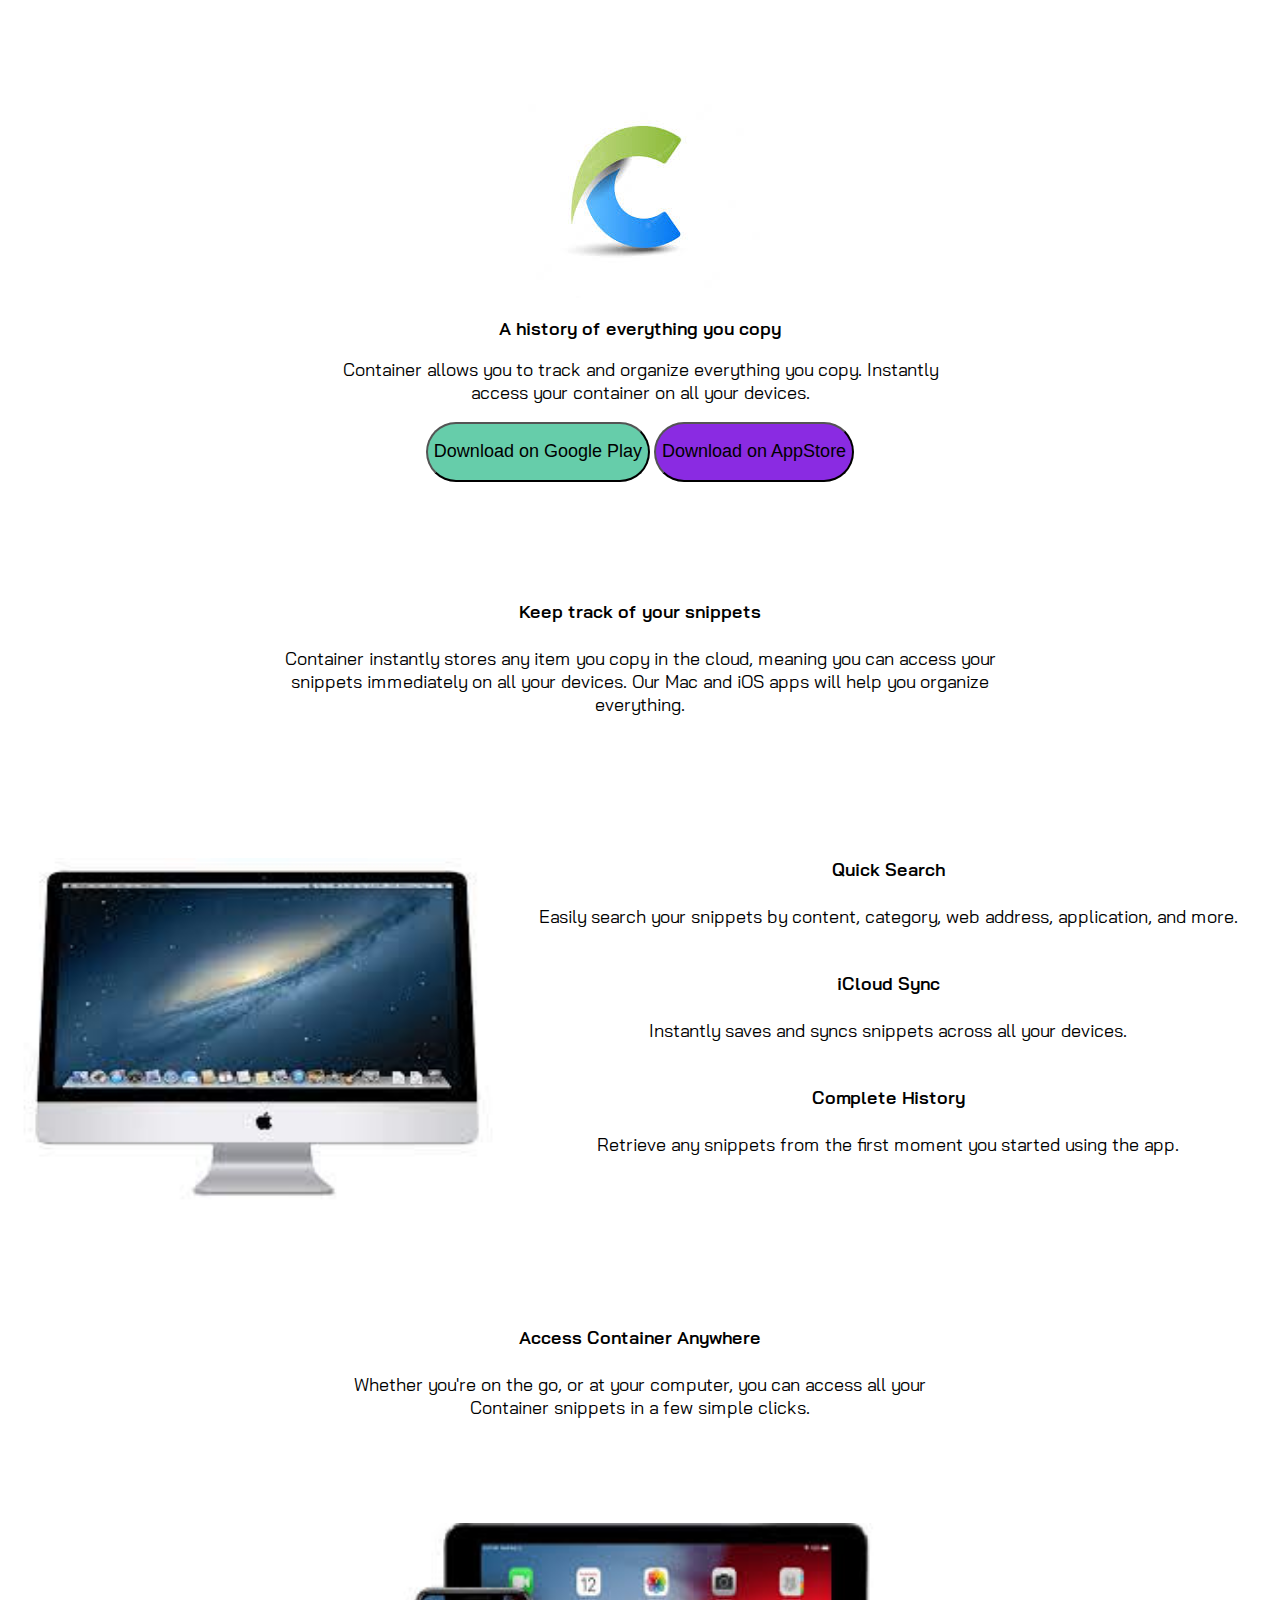
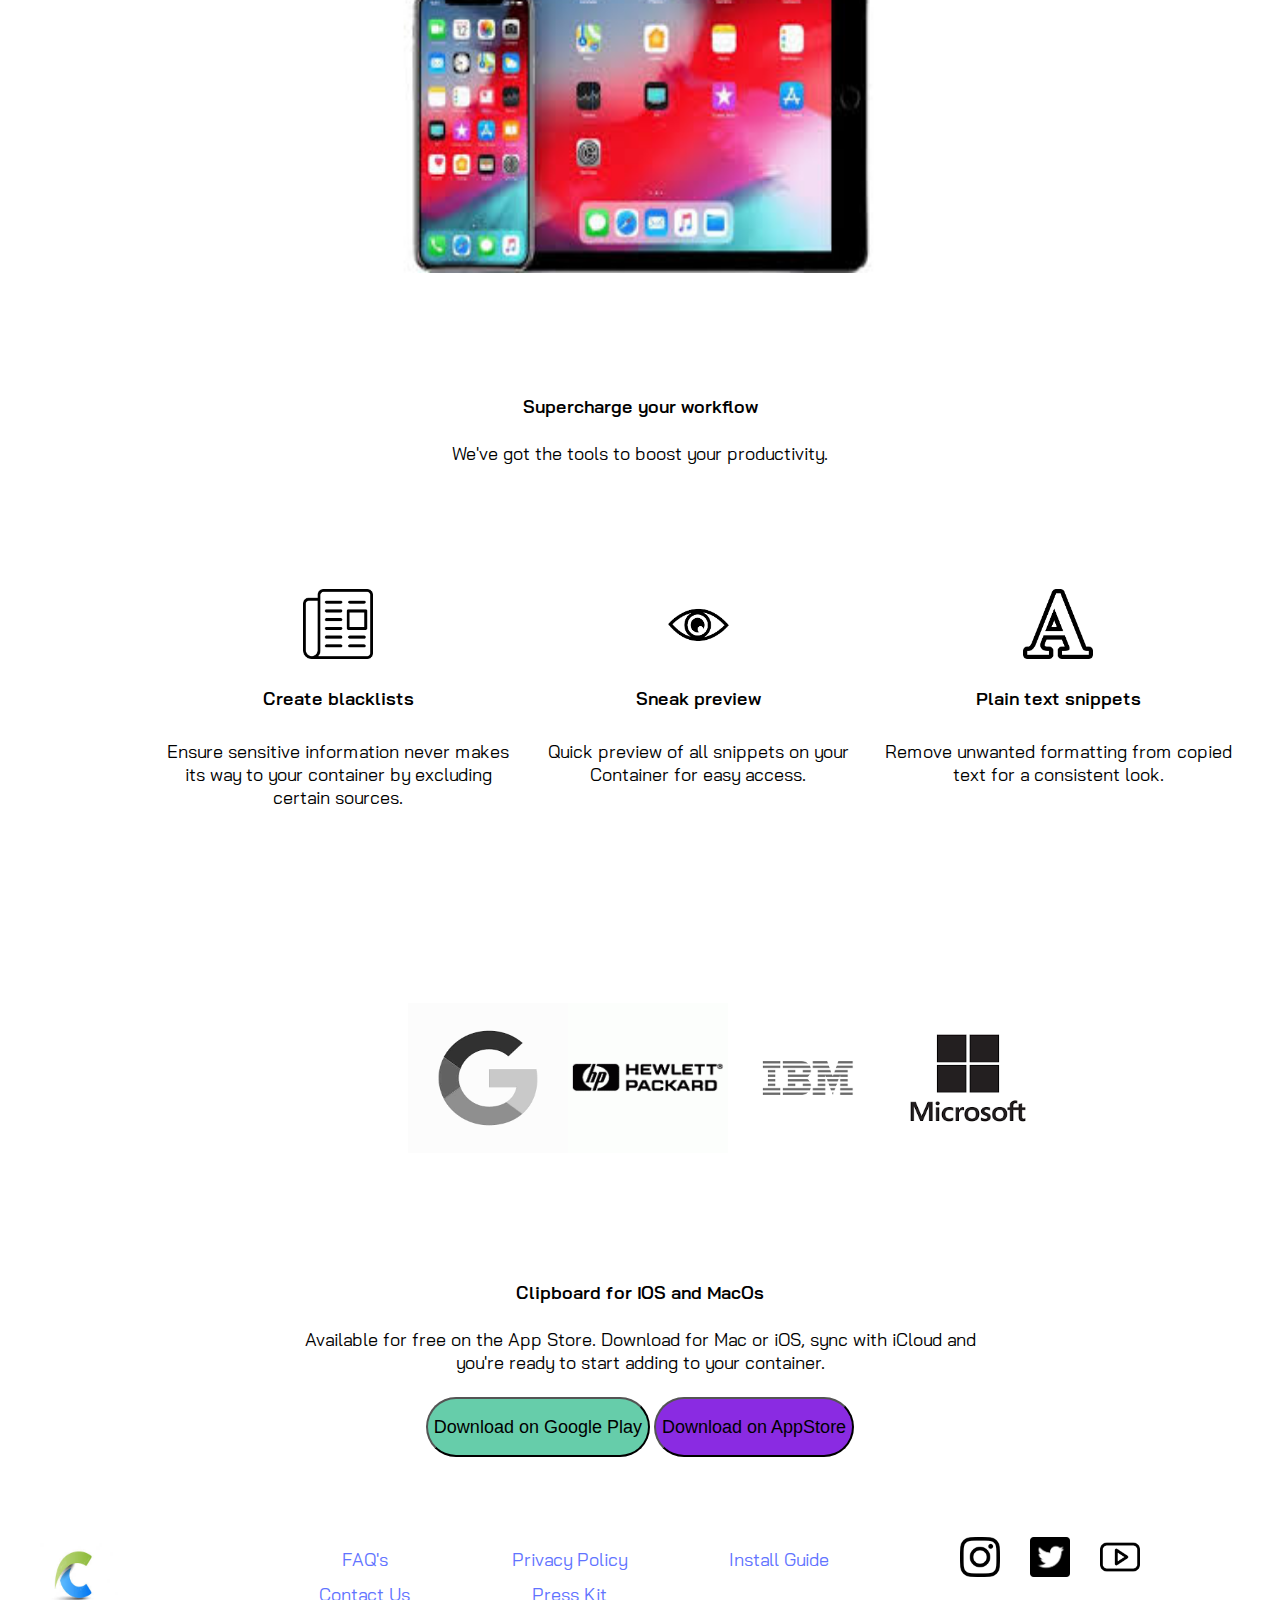
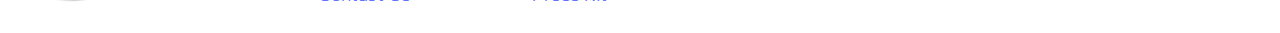
<file: index.html>
<!DOCTYPE html>
<html lang="en">
<head>
    <meta charset="UTF-8">
    <meta name="viewport" content="width=device-width, initial-scale=1.0">
    <link rel="preconnect" href="https://fonts.googleapis.com">
    <link rel="preconnect" href="https://fonts.gstatic.com" crossorigin>
    <link href="https://fonts.googleapis.com/css2?family=Bai+Jamjuree&display=swap" rel="stylesheet">
    <link rel="destination" href="destination.html">
    <link rel="stylesheet" href="css/index.css">
    <title>Container</title>
</head>
<body>
    <div id="center">
        <img rel="logo" src="images/logo.jpg">
    </div>
    <div>
        <h2 class="txt1">A history of everything you copy</h2>
        <div class="divi">
            <h3 class="txt2">Container allows you to track and organize everything you copy. Instantly access your container on all your devices.</h3>
        </div>
    </div>
    <div>
        <a href="destination.html"><button class="button1">Download on Google Play</button></a>
        <a href="destination.html"><button class="button2">Download on AppStore</button></a>
    </div>
    <div id="center" class="divi2" >
        <h3 class="txt1">Keep track of your snippets</h3>
        <h4 class="txt2">Container instantly stores any item you copy in the cloud, meaning you can access your snippets immediately on all your devices. Our Mac and iOS apps will help you organize everything.</h4>
    </div>
    <div style="display: inline-block; padding-top: 100px;">
        <h3 class="txt1"><img src="images/mac.jpg" style="width: 500px; height: 350px; float: left;" alt="Mac Image">Quick Search</h3>
        <div>
            <h4 class="txt2" style="width:70em;">Easily search your snippets by content, category, web address, application, and more.</h4>
        </div>
        <h3 class="txt1" style="padding-top: 20px;">iCloud Sync</h3>
        <div>
            <h4 class="txt2" style="width:70em;">Instantly saves and syncs snippets across all your devices.</h4>
        </div>
        <h3 class="txt1" style="padding-top: 20px;">Complete History</h3>
        <div>
            <h4 class="txt2" style="width:70em;">Retrieve any snippets from the first moment you started using the app.</h4>
        </div>
    </div>
    <div style="padding-top: 100px;">
        <h3 class="txt1">Access Container Anywhere</h3>
        <div class="divi">
            <h4 class="txt2">Whether you're on the go, or at your computer, you can access all your Container snippets in a few simple clicks.</h3>
        </div>
        <img src="images/ipadiphone.jpg" style="width: 500px; height: 350px; float: middle; padding-top: 80px;">
    </div>
    <div style="padding-top: 100px">
        <h3 class="txt1">Supercharge your workflow</h3>
        <div class="divi">
            <h4 class="txt2">We've got the tools to boost your productivity.</h3>
        </div>
    </div>
    <div id="imgleft" style="display:inline-block; padding-top: 100px;">
    <div>
        <div style="float:left;">
            <div><img style="height:70px; width:70px;" rel="icon1" src="images/newss.png"></div>
            <h4 class="txt1">Create blacklists</h4>
            <h5 class="txt2" style="width:20em">Ensure sensitive information never makes its way to your container by excluding certain sources.</h5>
        </div>
        <div style="float:right;">
            <div><img style="height:70px; width:70px;" rel="icon1" src="images/a.png" ></div>
            <h4 class="txt1">Plain text snippets</h4>
            <h5 class="txt2" style="width:20em">Remove unwanted formatting from copied text for a consistent look.</h5>
        </div>
        <div style="float:right;">
            <div><img style="height:70px; width:70px;" rel="icon1" src="images/eye.png" ></div>
            <h4 class="txt1">Sneak preview</h4>
            <h5 class="txt2" style="width:20em"> Quick preview of all snippets on your Container for easy access.</h5>
        </div>
        </div>
    </div>  
    <div style="padding-top: 160px;">
        <div style="float: left; padding-left:400px;"><img class="img1" rel="brand1" src="images/goog.png"></div>
        <div style="float: left;"><img class="img1" rel="brand2" src="images/hp.png"></div>
        <div style="float: left;"><img class="img1" rel="brand3" src="images/ibm.png"></div>
        <div style="float: left;"><img class="img1" rel="brand4" src="images/micro.png"></div>
    </div>
    <div id="center" class="divi2" style="padding-top: 160px;" >
        <h3 class="txt1">Clipboard for IOS and MacOs</h3>
        <h4 class="txt2">Available for free on the App Store. Download for Mac or iOS, sync with iCloud and you're ready to start adding to your container.</h4>
    </div>
    <div>
        <a href="destination.html"><button class="button1">Download on Google Play</button></a>
        <a href="destination.html"><button class="button2">Download on AppStore</button></a>
    </div>
    <div id="imgleft2" style="display: inline-block;">
        <div style="float: left;"><img rel="logo" src="images/logo.jpg" style="height:80px; width: 80px;"></div>
        <div style="float: left; padding-left: 100px;">
            <table>
                <tr>
                    <th><a class="link txt2" href="destination.html">FAQ's</a></th>
                    <th><a class="link txt2" href="destination.html">Privacy Policy</a></th>
                    <th><a class="link txt2" href="destination.html">Install Guide</a></th>
                </tr>
                <tr>
                    <th><a class="link txt2" href="mailto:fakeemail@wontwork.dont">Contact Us</a></th>
                    <th><a class="link txt2" href="destination.html">Press Kit</a></th>
                </tr>
            </table>
        </div>
        <div style="float:right;"> <img style="padding-left: 30px;" class="img2" src="images/youts.png"></div>
        <div style="float: right;"> <img style="padding-left: 30px;" class="img2" src="images/twits.png"></div>
        <div style="float: right;"> <img style="padding-left: 30px;" class="img2" src="images/inst.png"></div>
    </div>
</div>
</body>
</html>
</file>
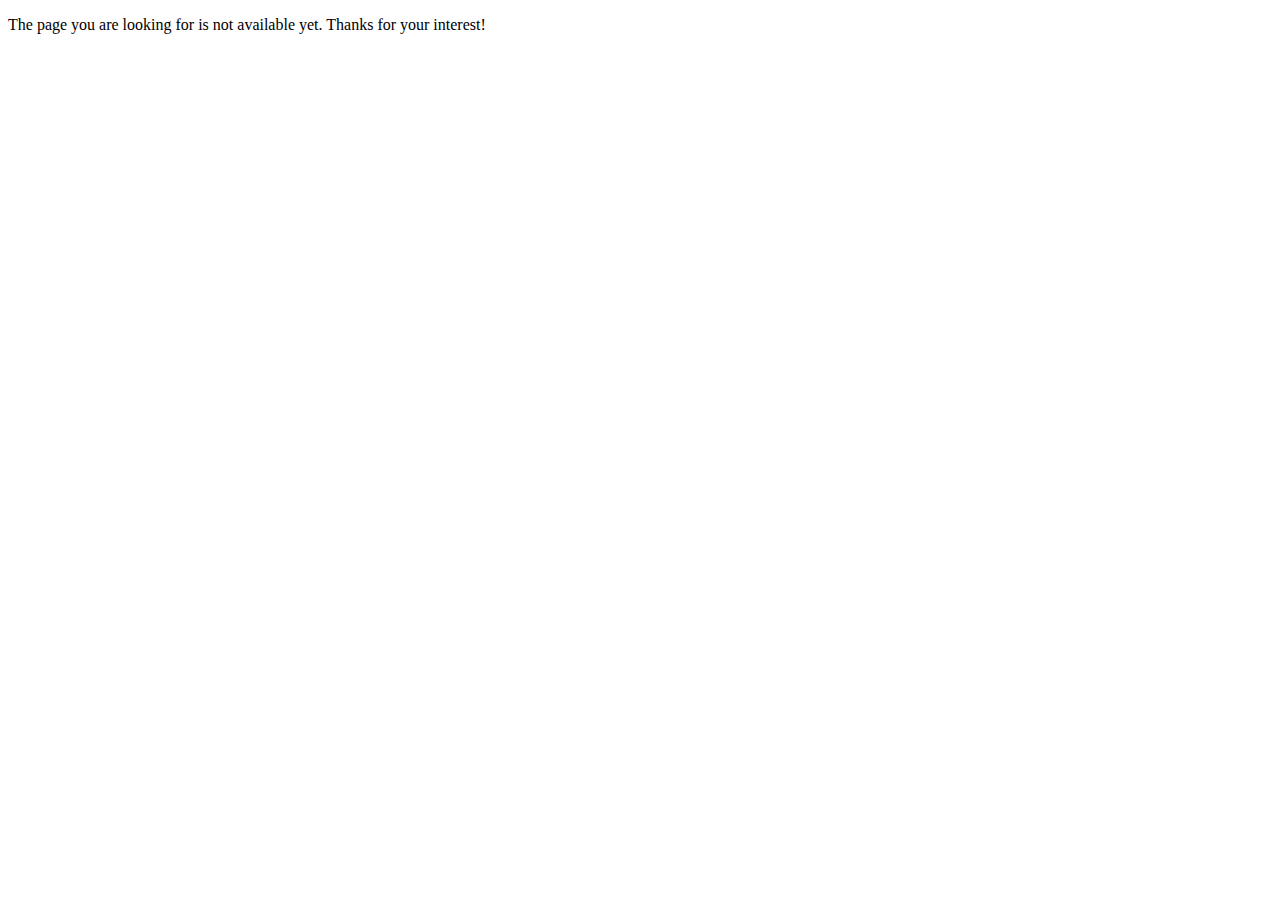
<file: destination.html>
<!DOCTYPE html>
<html lang="en">
<head>
    <meta charset="UTF-8">
    <meta name="viewport" content="width=device-width, initial-scale=1.0">
    <title>Under construction</title>
</head>
<body>
    <p>The page you are looking for is not available yet. Thanks for your interest!</p>
</body>
</html>
</file>
<file: css/index.css>
body{
    background-color: white ;
}

a{
    text-decoration: none;
}

div{
    text-align: center;
    position: static;
}

div > h3{
    text-align: center;
    position: static;
}

h4{
    text-align: center;
    position: static;
}

table {
    border-collapse: separate;
    border-spacing: 100px 10px;
  }

#imgleft{
    text-align: left;
    position: static;
    padding-left: 150px;
}

#imgleft2{
    text-align: left;
    position: static;
    padding-left: 30px;
    padding-top: 80px;
}
#imgcenter{
    text-align:center;
    position: static;
    padding-left: 80px;
    padding-right: 80px;
}

#imgright{
    text-align: left;
    position: static;
    padding-left: 30px;
    padding-top: 80px;
}


#gimage{
    text-align:left;
    padding-left: 60px;
    padding-top: 80px;
    position:static;
}

.link{
    width: 100px;
    color: #6173ff;
}

.divi{
    vertical-align:middle;
    position: static;
    margin-left: auto;
    margin-right: auto;
    width: 40em
}

.divi2{
    vertical-align:middle;
    position: static;
    margin-left: auto;
    margin-right: auto;
    width: 45em
}

.txt1{
    font-family: "Bai Jamjuree", sans-serif;
    font-size: 18px;
    font-weight: 600;
}
.txt2{
    font-family: "Bai Jamjuree", sans-serif;
    font-size: 18px;
    font-weight: 400;
}

.button1{
    background-color: mediumaquamarine;
    border-radius: 30px;
    font-size: 18px;
    font-weight: 400;
    height:60px;
}
.button1:hover{
    background-color: aquamarine;
}

.button2{
    background-color:blueviolet;
    border-radius: 30px;
    font-size: 18px;
    font-weight: 400;
    height:60px;
}
.button2:hover{
    background-color: #A084E8;
}

.img1{
  height: 150px;
  width: 160px;
}

.img2{
    height:40px;
    width: 40px;
}

center{
    text-align: center;
    position: static;
}

#center > img{
    padding-top: 80px;
}

#center > h3{
    padding-top: 100px;
}
</file>
